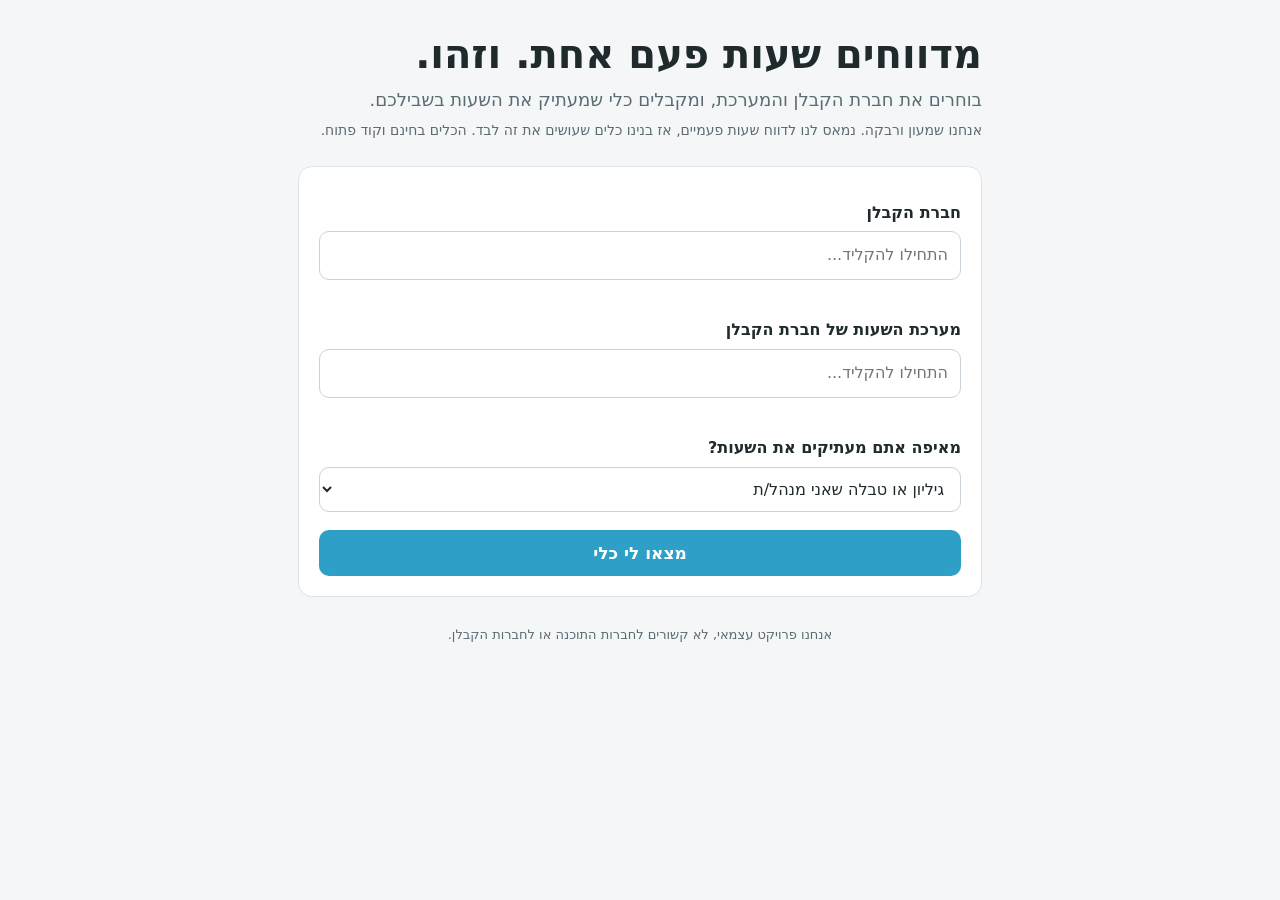
<file: site/index.html>
<!doctype html>
<html lang="he" dir="rtl">
<head>
<meta charset="utf-8">
<meta name="viewport" content="width=device-width, initial-scale=1">
<title>מדווחים שעות פעם אחת</title>
<meta name="description" content="בוחרים את חברת הקבלן והמערכת, ומקבלים כלי שמעתיק את השעות בשבילכם.">
<style>
  :root { --ink:#1f2a2d; --muted:#5b6b72; --line:#dde3e8; --bg:#f4f6f8; --card:#fff; --accent:#2ea0c8; --accent-ink:#fff; --ok:#1b7a3a; --warn:#9a5b00; }
  * { box-sizing: border-box; }
  body { margin:0; font:16px/1.55 system-ui, -apple-system, "Segoe UI", Arial, sans-serif; color:var(--ink); background:var(--bg); }
  main { max-width: 720px; margin: 0 auto; padding: 32px 18px 56px; }
  h1 { font-size: clamp(28px, 6vw, 40px); line-height: 1.1; margin: 0 0 10px; }
  .sub { color: var(--muted); font-size: 18px; margin: 0 0 6px; }
  .about { color: var(--muted); font-size: 14px; margin: 0 0 24px; }
  .card { background: var(--card); border: 1px solid var(--line); border-radius: 14px; padding: 20px; margin: 16px 0; }
  label { display:block; font-weight: 600; margin: 14px 0 6px; }
  .field { position: relative; }
  input[type=text], select { width:100%; font: inherit; padding: 11px 12px; border: 1px solid #c9d2d8; border-radius: 10px; background:#fff; color: var(--ink); }
  input[type=text]:focus, select:focus { outline: 2px solid var(--accent); outline-offset: 1px; }
  .suggest { position:absolute; inset-inline:0; top:100%; margin-top:4px; background:#fff; border:1px solid var(--line); border-radius:10px; box-shadow:0 8px 24px rgba(0,0,0,.08); z-index:5; max-height:260px; overflow:auto; }
  .suggest div { padding: 9px 12px; cursor: pointer; }
  .suggest div[aria-selected=true], .suggest div:hover { background:#eef6fa; }
  .suggest small { color: var(--muted); margin-inline-start: 6px; }
  .note { font-size: 13px; color: var(--muted); margin-top: 6px; min-height: 18px; }
  .note.auto { color: var(--ok); }
  button.primary { margin-top: 18px; width: 100%; background: var(--accent); color: var(--accent-ink); border: 0; border-radius: 10px; padding: 13px; font: 600 17px system-ui, Arial, sans-serif; cursor: pointer; }
  #result h2 { font-size: 22px; margin: 0 0 8px; }
  .owner { font-size: 14px; color: var(--muted); }
  ol { padding-inline-start: 22px; margin: 10px 0; }
  li { margin: 4px 0; }
  .links a, a.btn { display: inline-block; margin: 6px 0 0 8px; padding: 9px 14px; border-radius: 10px; background: #eef6fa; color: #0f5f7a; text-decoration: none; font-weight: 600; }
  a.btn.wa { background: #e7f7ec; color: #135c2c; }
  a.btn.disabled { background: #f0f2f4; color: #8a979d; pointer-events: none; }
  .conf { font-size: 14px; margin-top: 10px; padding: 9px 12px; border-radius: 10px; }
  .conf.verified { background: #e9f6ee; color: #135c2c; }
  .conf.sample { background: #eef6fa; color: #0f5f7a; }
  .conf.try { background: #fff6e5; color: var(--warn); }
  .conf.no { background: #fdecea; color: #8a1f14; }
  .option { border-top: 1px solid var(--line); padding-top: 14px; margin-top: 14px; }
  .option h3 { font-size: 18px; margin: 0 0 4px; }
  .privacy { background: #f6faf7; border: 1px solid #d5eadb; border-radius: 10px; padding: 10px 12px; font-size: 14px; margin-top: 10px; }
  footer { color: var(--muted); font-size: 13px; text-align: center; margin-top: 28px; }
  [hidden] { display: none !important; }
</style>
</head>
<body>
<main>
  <h1>מדווחים שעות פעם אחת. וזהו.</h1>
  <p class="sub">בוחרים את חברת הקבלן והמערכת, ומקבלים כלי שמעתיק את השעות בשבילכם.</p>
  <p class="about">אנחנו שמעון ורבקה. נמאס לנו לדווח שעות פעמיים, אז בנינו כלים שעושים את זה לבד. הכלים בחינם וקוד פתוח.</p>

  <form class="card" id="form" autocomplete="off">
    <label for="company">חברת הקבלן</label>
    <div class="field">
      <input type="text" id="company" placeholder="התחילו להקליד..." role="combobox" aria-expanded="false" aria-controls="company-list">
      <div class="suggest" id="company-list" role="listbox" hidden></div>
    </div>
    <div class="note" id="company-note"></div>

    <label for="payroll">מערכת השעות של חברת הקבלן</label>
    <div class="field">
      <input type="text" id="payroll" placeholder="התחילו להקליד..." role="combobox" aria-expanded="false" aria-controls="payroll-list">
      <div class="suggest" id="payroll-list" role="listbox" hidden></div>
    </div>
    <div class="note" id="payroll-note"></div>

    <label for="source">מאיפה אתם מעתיקים את השעות?</label>
    <select id="source"></select>

    <button class="primary" type="submit">מצאו לי כלי</button>
  </form>

  <section class="card" id="result" hidden aria-live="polite"></section>

  <footer>אנחנו פרויקט עצמאי, לא קשורים לחברות התוכנה או לחברות הקבלן.</footer>
</main>

<script>
/* ===== DATA: edit here. Adding a company, system or tool is a one-line change. ===== */
/* The whole directory lives here. Adding a company, a system or a tool is a one-line edit.
 * Aliases: every spelling people type. Matching ignores case, quotes, geresh, dots, dashes,
 * spaces and Hebrew final letters, and forgives one typo. */
window.HOURS_DATA = {
  // Contact details. Empty = the button shows as "coming soon".
  contacts: [
    { name: 'שמעון', whatsapp: '', teams: '' },   // whatsapp: 9725XXXXXXXX, teams: work email
    { name: 'רבקה', whatsapp: '', teams: '' },
  ],

  // Tools that already work. key = payroll system key below.
  tools: {
    hilan: {
      name: 'Fill Hours (מילוי שעות)', owner: 'שמעון',
      desc: 'תוסף לכרום שממלא את השעות בחילנט מטבלה שמדביקים או מקובץ PDF. אתם רק צריכים ללחוץ על \'שמירה\' בסוף.',
      // how sure we are per hours source: verified | sample (tested on one real file, from `place`) | try | no
      support: { sheet: 'verified', malam: { level: 'sample', place: 'משרד הבריאות' }, ok2go: { level: 'sample', place: 'משרד הבריאות' }, otherpdf: 'try', other: 'no' },
      steps: [
        'מורידים ומתקינים בכרום. עד שיאושר לחנות, מתקינים דרך \'מצב מפתחים\' (ההוראות בקישור).',
        'נכנסים לחילנט, לעמוד דיווח ועדכון, ופותחים את החודש.',
        'לוחצים על הכפתור \'מילוי שעות\', מדביקים את הטבלה או בוחרים קובץ PDF, ולוחצים \'בדוק\'.',
        'בודקים את התצוגה המקדימה, לוחצים \'מלא\' ואז \'שמירה\' בחילנט.',
      ],
      links: [{ label: 'הורדה והוראות התקנה', url: 'https://github.com/lshimon/fill-hours' }],
    },
    synerion: {
      name: 'synerion_attendance', owner: 'רבקה',
      desc: 'תוכנה קטנה למחשב עם Windows שקוראת את קובץ ה-PDF החתום של דוח השעות ממל"מ וממלאת את השעות בסינריון.',
      support: { sheet: 'no', malam: { level: 'sample', place: 'משרד הבריאות' }, ok2go: 'no', otherpdf: 'no', other: 'no' },
      steps: [
        'מורידים את קובץ ה-ZIP העדכני מעמוד ההורדות ופותחים אותו לתיקייה.',
        'מפעילים בלחיצה כפולה על הקובץ \'התחל כאן\', ונפתח מסך בדפדפן.',
        'בוחרים את כתובת הסינריון של החברה ואת קובץ ה-PDF, ולוחצים \'דיווח שעות\'.',
        'מתחברים לסינריון בחלון שנפתח, מחכים לסיום ובודקים את השעות.',
      ],
      links: [{ label: 'עמוד ההורדות', url: 'https://github.com/RivkaAltshuler/synerion_attendance/releases' }],
    },
    tlushim: {
      name: 'תלושים', owner: 'רחל גרינצייג', pending: true,
      desc: 'למערכת \'תלושים\' יש פתרון שעובד אצל רחל. אנחנו מסדרים אותו כדי שיהיה זמין לכולם, ובינתיים אתם יכולים לכתוב לנו ונחבר אתכם.',
      support: null, steps: [], links: [],
    },
  },

  // Contractor-side payroll and attendance systems.
  payroll: [
    { key: 'hilan', he: 'חילן / חילנט', en: 'Hilan / Hilanet', aliases: ['חילן', 'חילנט', 'hilan', 'hilanet', 'hilannet', 'net.hilan'] },
    { key: 'synerion', he: 'סינריון', en: 'Synerion', aliases: ['סינריון', 'סנריון', 'synerion', 'synerioncloud', 'sinerion'] },
    { key: 'tlushim', he: 'תלושים', en: 'Tlushim', aliases: ['תלושים', 'tlushim', 'tlooshim'] },
    { key: 'malampayroll', he: 'מלם שכר / TRM', en: 'Malam Payroll / TRM', aliases: ['מלם שכר', 'מלם תים', 'malam payroll', 'trm', 'web clock'] },
    { key: 'michpal', he: 'מיכפל', en: 'Michpal', aliases: ['מיכפל', 'michpal'] },
    { key: 'meckano', he: 'מקאנו', en: 'Meckano', aliases: ['מקאנו', 'meckano', 'mekano'] },
    { key: 'attenix', he: 'אטניקס (עובדים.נט)', en: 'AttenIX-TS', aliases: ['אטניקס', 'attenix', 'ovdimnet', 'עובדים נט', 'עובדיםנט'] },
    { key: 'timewatch', he: 'טיים-ווטש', en: 'Timewatch', aliases: ['טיים ווטש', 'טיימווטש', 'timewatch'] },
    { key: 'successfactors', he: 'SAP SuccessFactors', en: 'SAP SuccessFactors', aliases: ['successfactors', 'sap', 'סאפ'] },
  ],

  // Contractors. payroll = known system key (from employees or a verified source), '' = unknown.
  contractors: [
    { he: 'מטריקס', en: 'Matrix', aliases: ['מטריקס', 'matrix', 'matrix it', 'מטריקס אי טי', 'matrix dna', 'מטריקס גלובל'], payroll: 'hilan' },
    { he: 'פרולוג\'יק', en: 'Prologic', aliases: ['פרולוגיק', 'prologic', 'פרולוג'], payroll: 'synerion' },
    { he: 'קומבלק', en: 'Comblack', aliases: ['קומבלק', 'comblack', 'combalk'], payroll: 'synerion' },
    { he: 'סיסנת', en: 'Sysnet', aliases: ['סיסנת', 'sysnet', 'סיסנט'], payroll: 'synerion' },
    { he: 'וואן', en: 'One', aliases: ['וואן', 'one', 'one1', 'one technologies', 'וואן טכנולוגיות'], payroll: 'synerion' },
    { he: 'טלדור', en: 'Taldor', aliases: ['טלדור', 'taldor'], payroll: 'attenix' },
    { he: 'מלם תים', en: 'Malam Team', aliases: ['מלם תים', 'מלם טים', 'malam team', 'malamteam'], payroll: '' },
    { he: 'נס', en: 'Ness', aliases: ['נס', 'ness', 'נס טכנולוגיות'], payroll: '' },
    { he: 'בינת', en: 'Bynet', aliases: ['בינת', 'bynet'], payroll: '' },
    { he: 'אמן', en: 'Aman', aliases: ['אמן', 'aman', 'אמן גרופ'], payroll: '' },
    { he: 'אלעד מערכות', en: 'Elad Systems', aliases: ['אלעד', 'elad', 'elad systems'], payroll: '' },
    { he: 'לוג-און', en: 'Log-On', aliases: ['לוג און', 'logon', 'log-on'], payroll: '' },
    { he: 'מרטנס', en: 'Mertens', aliases: ['מרטנס', 'mertens'], payroll: '' },
  ],

  // Where the hours come from.
  sources: [
    { key: 'sheet', label: 'גיליון או טבלה שאני מנהל/ת' },
    { key: 'malam', label: 'דוח PDF של מל"מ' },
    { key: 'ok2go', label: 'דוח PDF של ok2go' },
    { key: 'otherpdf', label: 'דוח PDF אחר' },
    { key: 'other', label: 'משהו אחר' },
  ],

  // Confidence wording shown on a tool card for the chosen hours source.
  confidence: {
    verified: 'בדקנו את הכלי על קובץ אמיתי מהסוג הזה, וזה עבד.',
    sample: 'בדקנו את זה רק עם דוח מ{place}. זה כנראה יעבוד גם אצלכם, אבל תעיפו מבט על התצוגה המקדימה כדי לוודא שהשעות נקראו נכון.',
    try: 'עוד לא בדקנו קובץ מהסוג הזה. הכלי ינסה לקרוא אותו, אבל תבדקו טוב את התצוגה המקדימה. אם זה לא עובד, שלחו לנו את הקובץ ונוסיף תמיכה.',
    no: 'הכלי עוד לא קורא את מקור השעות הזה. כתבו לנו ונבדוק יחד.',
  },

  captureDownload: 'downloads/page-structure-capture.zip',
};

</script>
<script>
(function () {
  const D = window.HOURS_DATA;
  if (!D) { document.querySelector('main').insertAdjacentHTML('beforeend', '<p class="card">שגיאה בטעינת הנתונים. רעננו את העמוד.</p>'); return; }
  const $ = (s) => document.querySelector(s);
  const esc = (s) => String(s).replace(/[&<>"']/g, (c) => ({ '&': '&amp;', '<': '&lt;', '>': '&gt;', '"': '&quot;', "'": '&#39;' }[c]));

  // ---- matching: case, quotes, geresh, dots, dashes, spaces and final letters do not matter ----
  const FINALS = { 'ך': 'כ', 'ם': 'מ', 'ן': 'נ', 'ף': 'פ', 'ץ': 'צ' };
  const norm = (s) => String(s || '').toLowerCase().replace(/[ךםןףץ]/g, (c) => FINALS[c]).replace(/["'׳״`.\-_\s/()]/g, '');
  function lev1(a, b) { // true when edit distance <= 1
    if (Math.abs(a.length - b.length) > 1) return false;
    let i = 0, j = 0, edits = 0;
    while (i < a.length && j < b.length) {
      if (a[i] === b[j]) { i++; j++; continue; }
      if (++edits > 1) return false;
      if (a.length > b.length) i++; else if (b.length > a.length) j++; else { i++; j++; }
    }
    return edits + (a.length - i) + (b.length - j) <= 1;
  }
  function search(list, q) {
    const n = norm(q); if (!n) return [];
    const scored = [];
    for (const item of list) {
      const keys = [item.he, item.en, ...(item.aliases || [])].map(norm);
      let score = 0;
      for (const k of keys) {
        if (k === n) score = Math.max(score, 3);
        else if (k.startsWith(n)) score = Math.max(score, 2);
        else if (k.includes(n) && n.length >= 2) score = Math.max(score, 1);
        else if (n.length >= 4 && lev1(n, k.slice(0, n.length))) score = Math.max(score, 0.5);
      }
      if (score) scored.push({ item, score });
    }
    return scored.sort((a, b) => b.score - a.score).slice(0, 8).map((x) => x.item);
  }
  const exact = (list, q) => { const n = norm(q); return list.find((i) => [i.he, i.en, ...(i.aliases || [])].some((k) => norm(k) === n)) || null; };

  // ---- combobox ----
  function combo(inputSel, listSel, list, onPick) {
    const input = $(inputSel), box = $(listSel); let items = [], active = -1;
    const close = () => { box.hidden = true; input.setAttribute('aria-expanded', 'false'); active = -1; };
    const render = () => {
      items = search(list, input.value);
      box.innerHTML = items.map((it, i) => `<div role="option" data-i="${i}" aria-selected="${i === active}">${esc(it.he)}<small>${esc(it.en)}</small></div>`).join('');
      box.hidden = !items.length; input.setAttribute('aria-expanded', String(!!items.length));
    };
    const pick = (it) => { input.value = it.he; close(); onPick(it); };
    input.addEventListener('input', () => { active = -1; render(); onPick(exact(list, input.value), true); });
    input.addEventListener('keydown', (e) => {
      if (box.hidden) return;
      if (e.key === 'ArrowDown') { active = Math.min(items.length - 1, active + 1); render(); e.preventDefault(); }
      else if (e.key === 'ArrowUp') { active = Math.max(0, active - 1); render(); e.preventDefault(); }
      else if (e.key === 'Enter' && active >= 0) { pick(items[active]); e.preventDefault(); }
      else if (e.key === 'Escape') close();
    });
    box.addEventListener('mousedown', (e) => { const d = e.target.closest('[data-i]'); if (d) { pick(items[+d.dataset.i]); e.preventDefault(); } });
    input.addEventListener('blur', () => setTimeout(close, 120));
  }

  let company = null, payroll = null, payrollAuto = false;
  combo('#company', '#company-list', D.contractors, (it, typing) => {
    company = it;
    const note = $('#company-note');
    if (it && it.payroll) {
      const p = D.payroll.find((x) => x.key === it.payroll);
      if (p && (!payroll || payrollAuto)) { payroll = p; payrollAuto = true; $('#payroll').value = p.he; $('#payroll-note').textContent = 'מילאנו אוטומטית לפי החברה, אפשר לשנות אם צריך.'; $('#payroll-note').className = 'note auto'; }
      note.textContent = '';
    } else if (!it && $('#company').value.trim() && !typing) {
      note.textContent = 'החברה לא ברשימה? הכל בסדר. פשוט תכתבו את השם ונמשיך משם.';
    } else note.textContent = '';
  });
  combo('#payroll', '#payroll-list', D.payroll, (it) => {
    payroll = it; payrollAuto = false;
    const note = $('#payroll-note'); note.className = 'note'; note.textContent = '';
  });
  $('#source').innerHTML = D.sources.map((s) => `<option value="${s.key}">${esc(s.label)}</option>`).join('');

  // ---- result ----
  function contactButtons(company, system) {
    const msg = 'היי, הגעתי מהעמוד של דיווח השעות. אני בחברה {company} והמערכת היא {system}.'
      .replace('{company}', company || '?').replace('{system}', system || '?');
    return D.contacts.map((c) => {
      const wa = c.whatsapp ? `<a class="btn wa" target="_blank" rel="noopener" href="https://wa.me/${esc(c.whatsapp)}?text=${encodeURIComponent(msg)}">וואטסאפ ל${esc(c.name)}</a>`
        : `<a class="btn disabled">וואטסאפ ל${esc(c.name)} (בקרוב)</a>`;
      const tm = c.teams ? `<a class="btn" target="_blank" rel="noopener" href="https://teams.microsoft.com/l/chat/0/0?users=${encodeURIComponent(c.teams)}&message=${encodeURIComponent(msg)}">Teams ל${esc(c.name)}</a>` : '';
      return wa + tm;
    }).join('');
  }

  $('#form').addEventListener('submit', (e) => {
    e.preventDefault();
    const companyName = company ? company.he : $('#company').value.trim();
    const systemName = payroll ? payroll.he : $('#payroll').value.trim();
    const source = $('#source').value;
    const tool = payroll && D.tools[payroll.key];
    const out = $('#result'); let html = '';

    if (tool && !tool.pending) {
      html += `<h2>יש לנו כלי בשבילכם: ${esc(tool.name)}</h2><div class="owner">מי בנה: ${esc(tool.owner)}</div>`;
      html += `<p>${esc(tool.desc)}</p><ol>${tool.steps.map((s) => `<li>${esc(s)}</li>`).join('')}</ol>`;
      html += `<div class="links">${tool.links.map((l) => `<a target="_blank" rel="noopener" href="${esc(l.url)}">${esc(l.label)}</a>`).join('')}</div>`;
      const s = (tool.support || {})[source] || 'no';
      const level = typeof s === 'string' ? s : s.level;
      const text = D.confidence[level].replace('{place}', s.place || '');
      html += `<div class="conf ${level}">${esc(text)}</div>`;
      html += `<div class="option"><h3>שאלות? כתבו לנו</h3>${contactButtons(companyName, systemName)}</div>`;
    } else if (tool && tool.pending) {
      html += `<h2>${esc(tool.name)}: יש פתרון בדרך</h2><p>${esc(tool.desc)}</p>${contactButtons(companyName, systemName)}`;
    } else {
      html += `<h2>עוד אין לנו כלי ל${esc(systemName || 'מערכת הזאת')}</h2>`;
      html += `<p>אוקיי, עוד אין לנו כלי למערכת הזאת. רוצים לבנות אותו איתנו? זה לא טכני, מבטיחים.</p>`;
      html += `<div class="option"><h3>הדרך הפשוטה: דברו איתנו</h3><p>כתבו לנו בוואטסאפ או ב-Teams את שם החברה והמערכת ונדבר.</p>${contactButtons(companyName, systemName)}</div>`;
      html += `<div class="option"><h3>הדרך הטכנית (אבל בקטנה): לשמור את מבנה העמוד</h3>
        <p>יש תוסף קטן ששומר רק את המבנה של עמוד השעות, בלי שום פרט אישי שלכם. שולחים לנו את הקובץ שהוא יוצר, וממנו אנחנו בונים את הכלי החדש.</p>
        <ol><li>מתקינים את התוסף לדפדפן</li><li>נכנסים למערכת, לעמוד דיווח השעות של החודש האחרון</li><li>לוחצים על האייקון של התוסף, רואים תצוגה מקדימה ולוחצים 'הורדה'</li><li>שולחים לנו את הקובץ שירד למחשב</li></ol>
        <div class="privacy">התוסף מוחק מהעמוד כל טקסט, כל ערך בשדות וכל מספר מזהה, ומשאיר רק את המבנה. לפני ההורדה רואים את הקובץ, ואפשר לחפש בו את השם או מספר העובד שלכם כדי לוודא שהם לא שם. שום דבר לא נשלח אוטומטית, אתם שולחים את הקובץ בעצמכם.</div>
        <div class="links"><a href="${esc(D.captureDownload)}">הורדת התוסף</a><a target="_blank" rel="noopener" href="https://github.com/lshimon/fill-hours/tree/main/capture">הקוד של התוסף</a></div></div>`;
    }
    out.innerHTML = html; out.hidden = false;
    out.scrollIntoView({ behavior: 'smooth', block: 'start' });
  });
})();
</script>
</body>
</html>
</file>
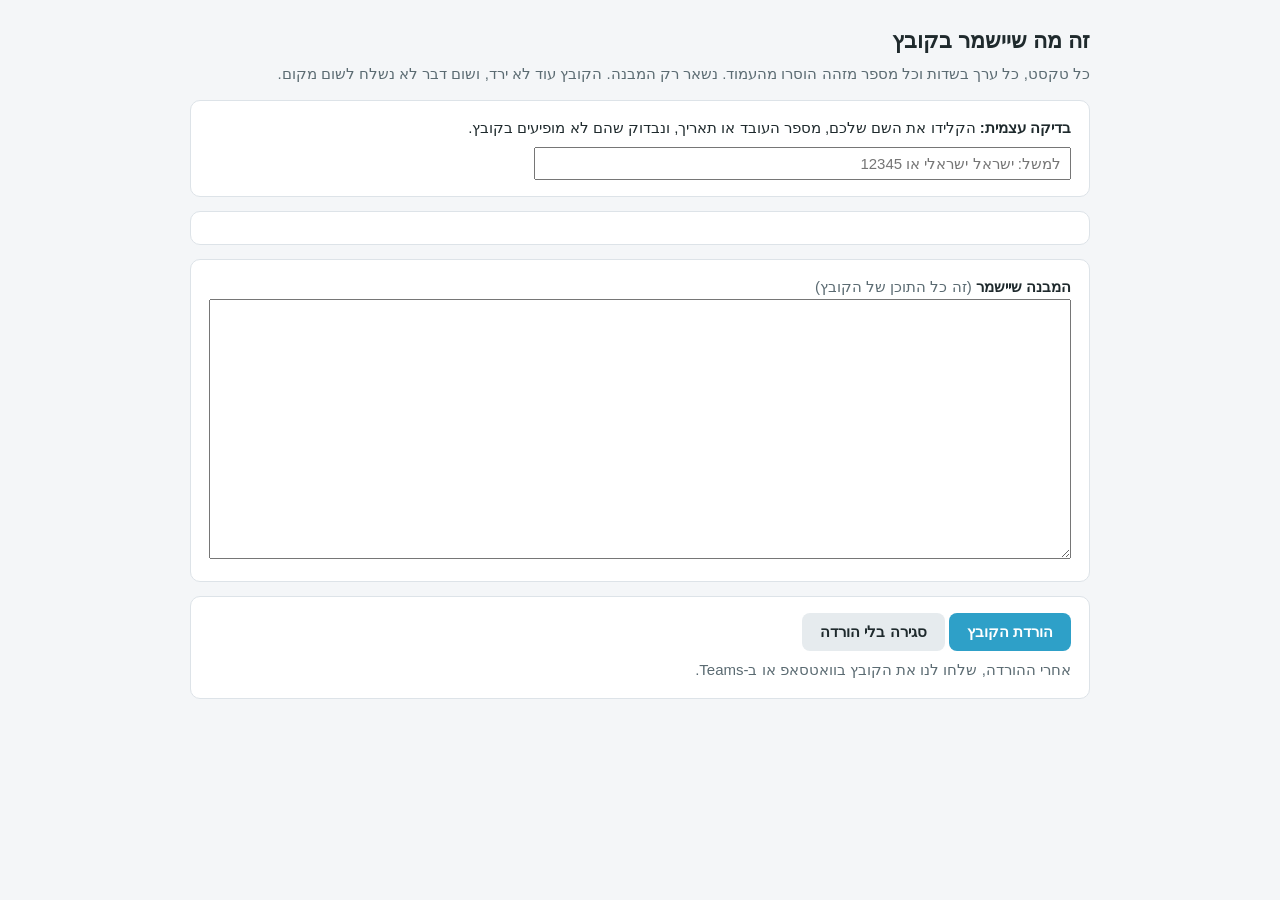
<file: capture/preview.html>
<!doctype html>
<html lang="he" dir="rtl">
<head>
<meta charset="utf-8">
<title>תצוגה לפני הורדה: מבנה העמוד</title>
<style>
  body { font: 15px/1.5 Arial, sans-serif; color: #1f2a2d; background: #f4f6f8; margin: 0; }
  main { max-width: 900px; margin: 0 auto; padding: 24px 20px 48px; }
  h1 { font-size: 22px; margin: 0 0 6px; }
  .card { background: #fff; border: 1px solid #dde3e8; border-radius: 10px; padding: 16px 18px; margin: 14px 0; }
  .muted { color: #5b6b72; }
  .ok { color: #1b5e20; } .bad { color: #b71c1c; font-weight: 600; }
  table { border-collapse: collapse; width: 100%; font-size: 14px; }
  td { border-bottom: 1px solid #eef1f3; padding: 4px 6px; }
  textarea { width: 100%; height: 260px; box-sizing: border-box; font: 12px/1.35 monospace; direction: ltr; }
  input[type=text] { font: 15px Arial, sans-serif; padding: 6px 8px; width: 60%; }
  button { background: #2ea0c8; color: #fff; border: 0; border-radius: 8px; padding: 10px 18px; font: 600 15px Arial, sans-serif; cursor: pointer; }
  button.secondary { background: #e6ebee; color: #1f2a2d; }
  ul { margin: 6px 0; padding-inline-start: 20px; }
</style>
</head>
<body>
<main>
  <h1>זה מה שיישמר בקובץ</h1>
  <div class="muted">כל טקסט, כל ערך בשדות וכל מספר מזהה הוסרו מהעמוד. נשאר רק המבנה. הקובץ עוד לא ירד, ושום דבר לא נשלח לשום מקום.</div>

  <div class="card">
    <strong>בדיקה עצמית:</strong> הקלידו את השם שלכם, מספר העובד או תאריך, ונבדוק שהם לא מופיעים בקובץ.
    <div style="margin-top:8px"><input type="text" id="probe" placeholder="למשל: ישראל ישראלי או 12345"> <span id="probeResult"></span></div>
  </div>

  <div class="card">
    <div id="summary"></div>
    <table id="stats"></table>
  </div>

  <div class="card">
    <strong>המבנה שיישמר</strong> <span class="muted">(זה כל התוכן של הקובץ)</span>
    <textarea id="html" readonly></textarea>
  </div>

  <div class="card">
    <button id="download">הורדת הקובץ</button>
    <button id="close" class="secondary">סגירה בלי הורדה</button>
    <div class="muted" style="margin-top:8px">אחרי ההורדה, שלחו לנו את הקובץ בוואטסאפ או ב-Teams.</div>
  </div>
</main>
<script src="preview.js"></script>
</body>
</html>
</file>
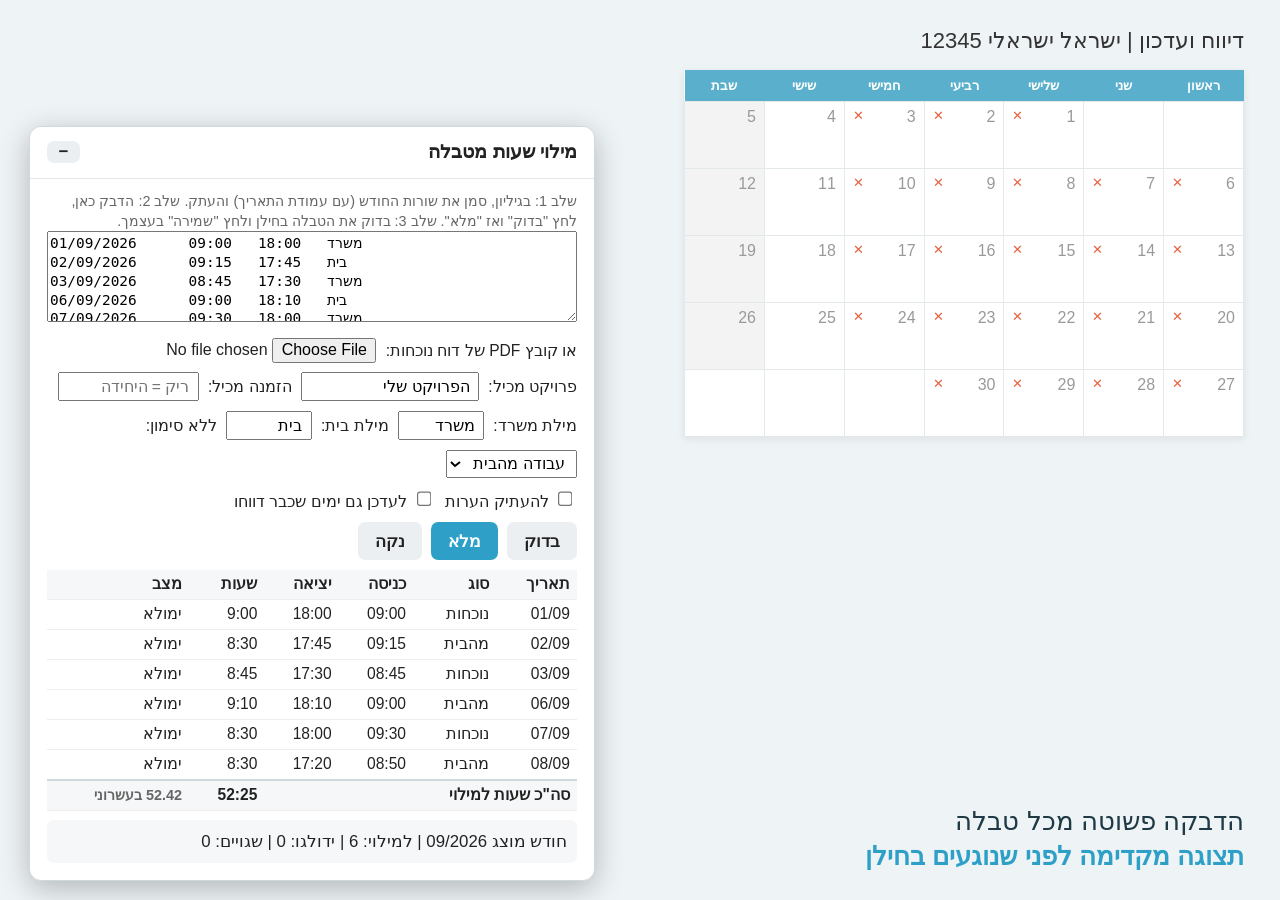
<file: store/shots/mock.html>
<!doctype html>
<html lang="he">
<head>
<meta charset="utf-8">
<title>Fill Hours store shot</title>
<link rel="stylesheet" href="../../panel.css">
<style>
  html, body { margin: 0; width: 1280px; height: 800px; overflow: hidden; background: #eef3f6; font-family: Arial, sans-serif; }
  .bg { position: absolute; inset: 0; direction: rtl; padding: 28px 36px; color: #555; }
  .bg h1 { font-size: 22px; font-weight: 400; margin: 0 0 18px; color: #333; }
  .cal { position: absolute; right: 36px; top: 70px; width: 560px; border-collapse: collapse; background: #fff; box-shadow: 0 2px 8px rgba(0,0,0,.08); }
  .cal th { background: #5ab0cc; color: #fff; font-weight: 600; padding: 8px 4px; font-size: 13px; }
  .cal td { border: 1px solid #e3e8eb; height: 54px; vertical-align: top; padding: 6px 8px; font-size: 16px; color: #999; width: 14%; }
  .cal td.we { background: #f3f3f3; }
  .cal td .x { float: left; color: #e8613f; font-size: 13px; }
  .cal td .h { display: block; font-size: 11px; color: #444; margin-top: 8px; }
  .caption { position: absolute; right: 36px; bottom: 26px; width: 560px; direction: rtl; font-size: 26px; color: #1f3a44; line-height: 1.35; }
  .caption b { color: #2ea0c8; }
  #hf-panel { zoom: 1.2; left: 24px; bottom: 16px; width: 470px; max-height: 96vh; }
  #hf-panel textarea { height: 76px; }
  #hf-launch { display: none; }
</style>
</head>
<body>
<div class="bg">
  <h1>דיווח ועדכון | ישראל ישראלי 12345</h1>
  <table class="cal">
    <tr><th>ראשון</th><th>שני</th><th>שלישי</th><th>רביעי</th><th>חמישי</th><th>שישי</th><th>שבת</th></tr>
    <tr><td></td><td></td><td>1<span class="x">✕</span></td><td>2<span class="x">✕</span></td><td>3<span class="x">✕</span></td><td>4</td><td class="we">5</td></tr>
    <tr><td>6<span class="x">✕</span></td><td>7<span class="x">✕</span></td><td>8<span class="x">✕</span></td><td>9<span class="x">✕</span></td><td>10<span class="x">✕</span></td><td>11</td><td class="we">12</td></tr>
    <tr><td>13<span class="x">✕</span></td><td>14<span class="x">✕</span></td><td>15<span class="x">✕</span></td><td>16<span class="x">✕</span></td><td>17<span class="x">✕</span></td><td>18</td><td class="we">19</td></tr>
    <tr><td>20<span class="x">✕</span></td><td>21<span class="x">✕</span></td><td>22<span class="x">✕</span></td><td>23<span class="x">✕</span></td><td>24<span class="x">✕</span></td><td>25</td><td class="we">26</td></tr>
    <tr><td>27<span class="x">✕</span></td><td>28<span class="x">✕</span></td><td>29<span class="x">✕</span></td><td>30<span class="x">✕</span></td><td></td><td></td><td></td></tr>
  </table>
  <div class="caption" id="caption"></div>
</div>

<div id="hf-panel">
  <div class="hf-head"><h3>מילוי שעות מטבלה</h3><button class="hf-min">−</button></div>
  <div class="hf-body">
    <div class="hf-hint">שלב 1: בגיליון, סמן את שורות החודש (עם עמודת התאריך) והעתק. שלב 2: הדבק כאן, לחץ "בדוק" ואז "מלא". שלב 3: בדוק את הטבלה בחילן ולחץ "שמירה" בעצמך.</div>
    <textarea id="ta"></textarea>
    <div class="hf-row"><label>או קובץ PDF של דוח נוכחות:</label><input type="file"></div>
    <div class="hf-row"><label>פרויקט מכיל:</label><input type="text" size="16" value="הפרויקט שלי"><label>הזמנה מכיל:</label><input type="text" size="12" placeholder="ריק = היחידה"></div>
    <div class="hf-row"><label>מילת משרד:</label><input type="text" size="6" value="משרד"><label>מילת בית:</label><input type="text" size="6" value="בית"><label>ללא סימון:</label><select><option>עבודה מהבית</option></select></div>
    <div class="hf-row"><label><input type="checkbox"> להעתיק הערות</label><label><input type="checkbox"> לעדכן גם ימים שכבר דווחו</label></div>
    <div class="hf-row"><button class="hf-secondary">בדוק</button><button>מלא</button><button class="hf-secondary">נקה</button></div>
    <div id="preview"></div>
    <div class="hf-status" id="status"></div>
  </div>
</div>

<script>
  const scene = new URLSearchParams(location.search).get('scene') || '1';
  const rows = [
    ['01/09','נוכחות','09:00','18:00','9:00'], ['02/09','מהבית','09:15','17:45','8:30'], ['03/09','נוכחות','08:45','17:30','8:45'],
    ['06/09','מהבית','09:00','18:10','9:10'], ['07/09','נוכחות','09:30','18:00','8:30'], ['08/09','מהבית','08:50','17:20','8:30'],
  ];
  const ta = document.getElementById('ta');
  const pv = document.getElementById('preview');
  const st = document.getElementById('status');
  const cap = document.getElementById('caption');
  const table = (state) => '<table><thead><tr><th>תאריך</th><th>סוג</th><th>כניסה</th><th>יציאה</th><th>שעות</th><th>מצב</th></tr></thead><tbody>'
    + rows.map((r) => `<tr><td>${r[0]}</td><td>${r[1]}</td><td>${r[2]}</td><td>${r[3]}</td><td>${r[4]}</td><td>${state}</td></tr>`).join('')
    + '<tr class="hf-total"><td colspan="4">סה"כ שעות למילוי</td><td>52:25</td><td class="hf-hint">52.42 בעשרוני</td></tr></tbody></table>';
  if (scene === '1') {
    ta.value = '01/09/2026\t09:00\t18:00\tמשרד\n02/09/2026\t09:15\t17:45\tבית\n03/09/2026\t08:45\t17:30\tמשרד\n06/09/2026\t09:00\t18:10\tבית\n07/09/2026\t09:30\t18:00\tמשרד';
    pv.innerHTML = table('ימולא');
    st.textContent = 'חודש מוצג 09/2026 | למילוי: 6 | ידולגו: 0 | שגויים: 0';
    cap.innerHTML = 'הדבקה פשוטה מכל טבלה<br><b>תצוגה מקדימה לפני שנוגעים בחילן</b>';
  } else if (scene === '2') {
    ta.value = '02/08/2026,07:29,15:25,משרד\n03/08/2026,07:24,15:22,משרד\n04/08/2026,08:20,17:20,בית,"מעבר לתשתית חדשה"\n05/08/2026,08:04,17:04,בית\n06/08/2026,08:44,17:44,בית';
    pv.innerHTML = table('ימולא');
    st.textContent = 'זוהה: מלם שכר | 18 ימים | סה"כ ב-PDF 154:43, תואם | דולגו: אין דיווח נוכחות: 10/08, 11/08\nחודש מוצג 08/2026 | למילוי: 18 | ידולגו: 0 | שגויים: 0';
    cap.innerHTML = 'מילוי שעות ישירות מקובץ PDF<br><b>הקובץ לא נשלח לשום מקום</b>';
  } else {
    ta.value = '01/09/2026\t09:00\t18:00\tמשרד\n02/09/2026\t09:15\t17:45\tבית';
    pv.innerHTML = table('ימולא');
    st.className = 'hf-status ok';
    st.textContent = 'אומת: 6 ימים שלמים. בדוק את הטבלה ולחץ "שמירה".';
    cap.innerHTML = 'התוסף ממלא ומאמת כל שורה<br><b>את השמירה בחילן אתם עושים</b>';
  }
</script>
</body>
</html>
</file>
<file: panel.css>
#hf-launch {
  position: fixed;
  left: 18px;
  bottom: 18px;
  z-index: 99999;
  background: #2ea0c8;
  color: #fff;
  border: 0;
  border-radius: 24px;
  padding: 10px 18px;
  font: 600 15px/1 Arial, sans-serif;
  cursor: pointer;
  box-shadow: 0 2px 8px rgba(0,0,0,.25);
}
#hf-launch:hover { background: #2589ad; }

#hf-panel {
  position: fixed;
  left: 18px;
  bottom: 64px;
  z-index: 99999;
  width: 460px;
  max-height: 80vh;
  display: flex;
  flex-direction: column;
  direction: rtl;
  background: #fff;
  border: 1px solid #cfd8dc;
  border-radius: 10px;
  box-shadow: 0 6px 24px rgba(0,0,0,.25);
  padding: 0;
  font: 14px/1.4 Arial, sans-serif;
  color: #222;
}
#hf-panel .hf-body { overflow: auto; padding: 10px 14px 14px; }
#hf-panel[hidden] { display: none; }
#hf-panel h3 { margin: 0; font-size: 16px; }
#hf-panel .hf-head { display: flex; justify-content: space-between; align-items: center; flex: 0 0 auto; padding: 10px 14px; border-bottom: 1px solid #e0e6ea; background: #fff; border-radius: 10px 10px 0 0; }
#hf-panel button.hf-min { background: #eceff1; color: #222; padding: 2px 10px; font-size: 14px; line-height: 1; }
#hf-panel textarea {
  width: 100%;
  box-sizing: border-box;
  height: 110px;
  font: 12px/1.3 monospace;
  direction: ltr;
  resize: vertical;
}
#hf-panel .hf-row { display: flex; gap: 8px; align-items: center; margin: 8px 0; flex-wrap: wrap; }
#hf-panel label { font-size: 13px; }
#hf-panel input[type=text], #hf-panel select { font: 13px Arial, sans-serif; padding: 3px 6px; }
#hf-panel button {
  background: #2ea0c8; color: #fff; border: 0; border-radius: 6px;
  padding: 7px 14px; font: 600 14px Arial, sans-serif; cursor: pointer;
}
#hf-panel button.hf-secondary { background: #eceff1; color: #222; }
#hf-panel button.hf-stop { background: #c62828; }
#hf-panel button[hidden] { display: none; }
#hf-panel button:disabled { opacity: .5; cursor: default; }
#hf-panel table { width: 100%; border-collapse: collapse; margin-top: 8px; font-size: 13px; }
#hf-panel th, #hf-panel td { border-bottom: 1px solid #eee; padding: 3px 6px; text-align: right; white-space: nowrap; }
#hf-panel th { background: #f5f7f8; }
#hf-panel tr.hf-bad td { color: #c62828; }
#hf-panel tr.hf-skip td { color: #888; }
#hf-panel tr.hf-total td { font-weight: 700; background: #f5f7f8; border-top: 2px solid #cfd8dc; }
#hf-panel .hf-status { margin-top: 8px; padding: 8px; border-radius: 6px; background: #f5f7f8; min-height: 18px; white-space: pre-line; }
#hf-panel .hf-status.ok { background: #e8f5e9; color: #1b5e20; }
#hf-panel .hf-status.err { background: #ffebee; color: #b71c1c; }
#hf-panel .hf-hint { color: #666; font-size: 12px; }
</file>
